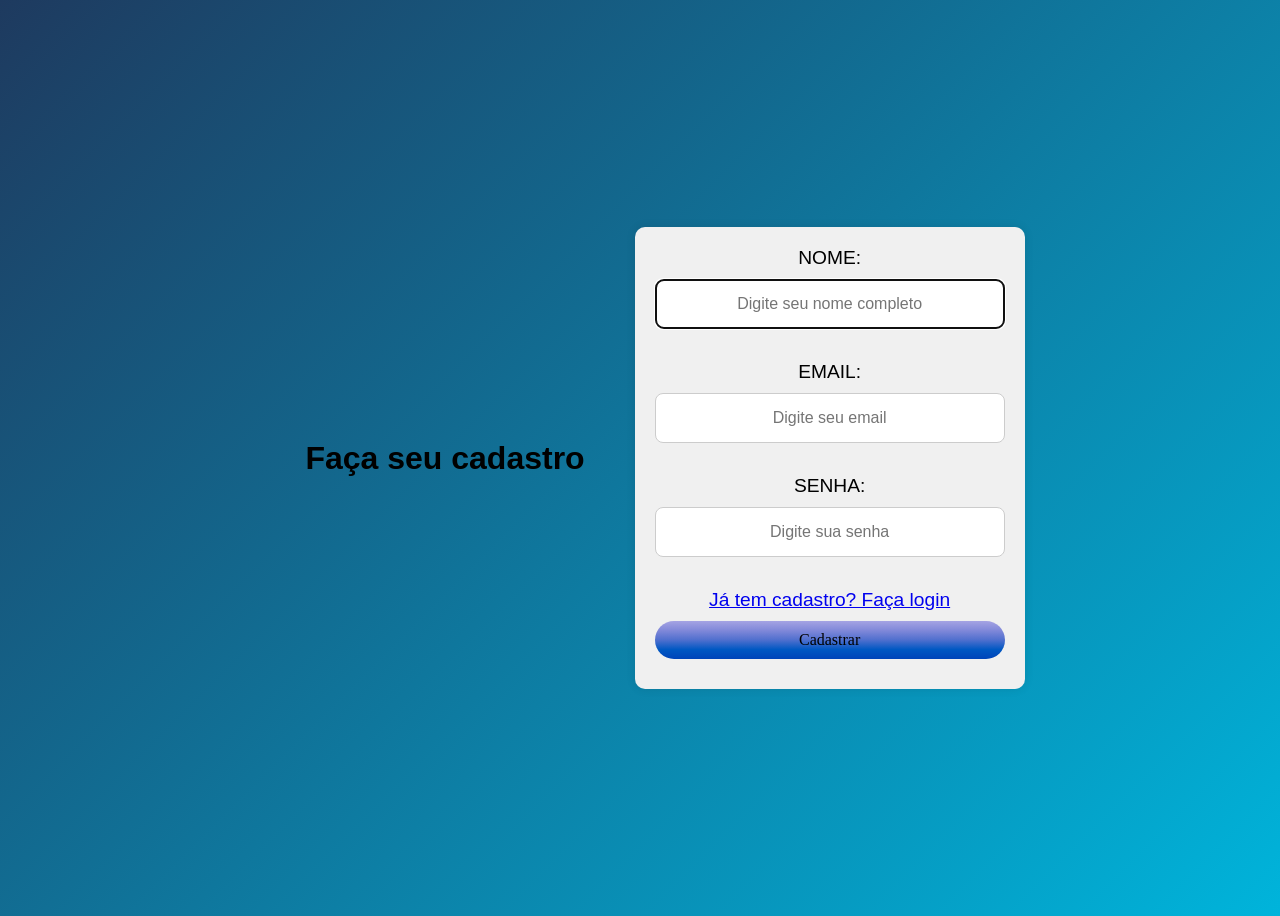
<file: Login/HTML/index.html>
<!DOCTYPE html>
<html lang="en">
<head>
    <meta charset="UTF-8">
    <meta name="viewport" content="width=device-width, initial-scale=1.0">
    <link rel="stylesheet" href="../CSS/style.css">
    <title>Login</title>
</head>
<body>

    <h1 id="h1">Faça seu cadastro</h1>
    <div class="cadastro">
        <form action="cadastrar.php" method="post">
            <label for="nome" id="lnome">NOME:</label>
            <input type="text" name="nome" id="nome" style="display: block;" autofocus placeholder="Digite seu nome completo">
            <br>
            <label for="email" id="lemail">EMAIL:</label>
            <input type="email" name="email" id="email" style="display: block;" placeholder="Digite seu email">
            <br>
            <label for="senha" id="lsenha">SENHA:</label>
            <input type="password" name="senha" id="senha" style="display: block;" placeholder="Digite sua senha">
            <br>
            <a href="login.php" id="icadastro">Já tem cadastro? Faça login</a>
            <br>
            <input type="submit" id="botão" value="Cadastrar">
        </form>
    </div>
</body>
</html>
</file>
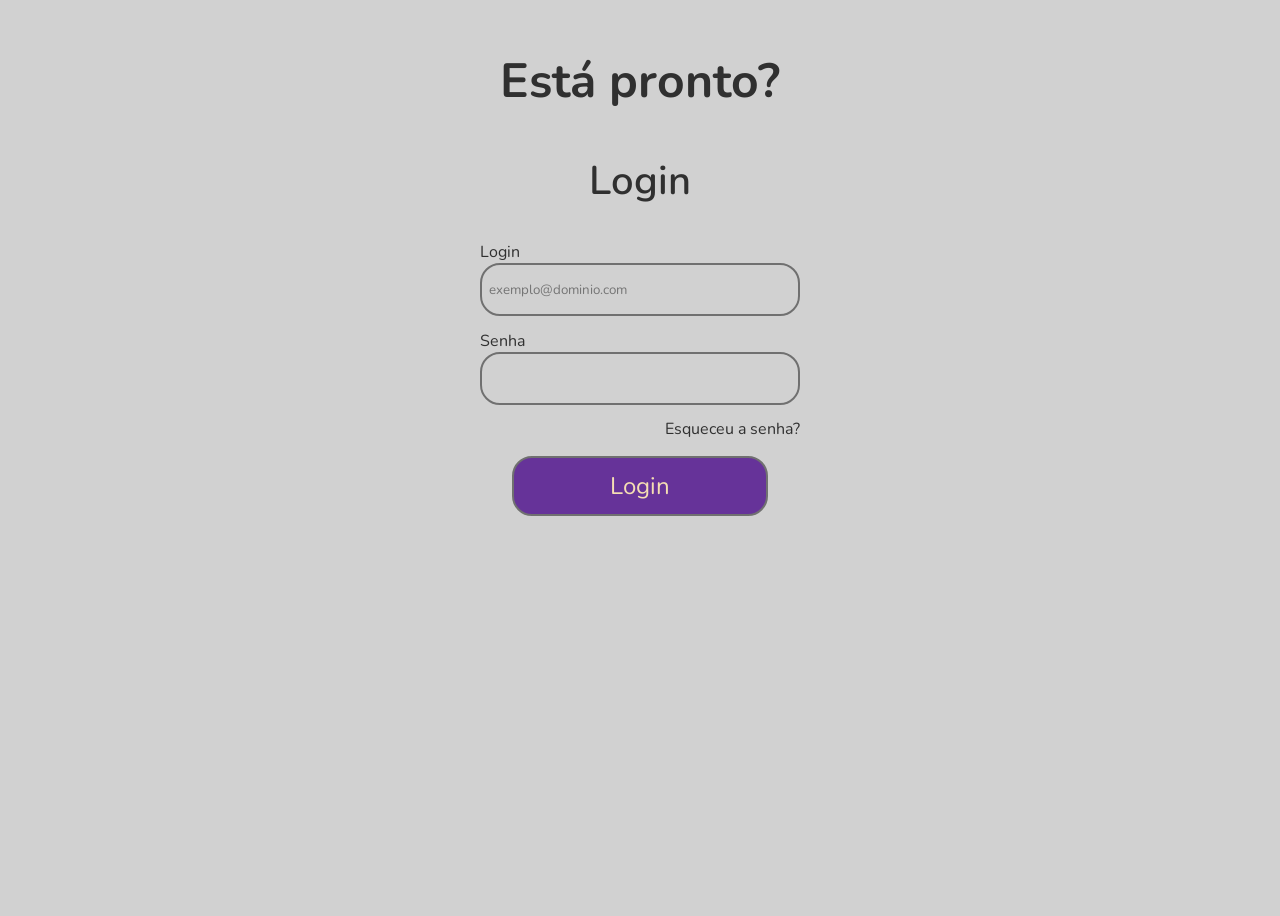
<file: Login.html>
<style>
    @import url('https://fonts.googleapis.com/css2?family=Nunito:wght@200;400;600;700;900&display=swap');
  </style>
  
  <body>
    <main>
      <section class="container login">
        <head><link rel="stylesheet" href="login.css"></head>
        <h1>Está pronto?</h1>
        <h2>Login</h2>
        <label for="loginEmail">Login</label>
        <input type="email" id="loginEmail" placeholder="exemplo@dominio.com" />
        <label for="loginPassword">Senha</label>
        <input type="password" id="loginPassword" />
        <div class="text-right">
          <a type="link" href="#" class="forgot-passwd">Esqueceu a senha?</a>
        </div>
        <button class="login" type="submit">Login</buton>
      </section>
    </main>
  </body>
</file>
<file: Login/CSS/style.css>
body {
    display: flex;
    justify-content: center;
    align-items: center;
    height: 100vh;
    background: linear-gradient(135deg, #1e3a5f, #00b4db); /* Degradê azul */
    font-family: Arial, sans-serif;
    
}

.cadastro input{ /* Campos de texto */
    width: 350px;
    padding: 15px;
    background-color: #fff;
    border: 1px solid #ccc;
    border-radius: 8px;
    margin-top: 10px;
    margin-bottom: 10px;
    box-sizing: border-box;
    font-size: 16px;
    text-align: center;

}

.cadastro{ /* Formulário/fundo */
    width: 350px;
    padding: 20px;
    background-color: #f0f0f0;
    border-radius: 10px;
    box-shadow: 0 0 10px rgba(0, 0, 0, 0.1);
    text-align: center;
    font-family: Impact, Haettenschweiler, 'Arial Narrow Bold', sans-serif;
    font-size: larger;
}

h1 {
    color: rgb(0, 0, 0);
    padding: 50px;
    text-align: center;

}

jatemcadastro {
    background-color: rgb(255, 0, 0);
    padding: 100px;
    text-align: right;

}

#lnome { 
    margin-top: 10px;
    margin-bottom: 10px;
    color: rgb(0, 0, 0);
    
}


#lemail { 
    margin-top: 10px; 
    margin-bottom: 10px;
    color: rgb(0, 0, 0);
    font-style: unset;
    
}

#lsenha { 
    color: rgb(0, 0, 0);
    margin-top: 10px;
    margin-bottom: 10px;
}

#botão {
    background-image: linear-gradient(180deg, #a5a3e3 0, #8088d9 25%, #4f6fce 50%, #0058c3 75%, #0044b9 100%);
    color: rgb(0, 0, 0);
    font-family: Marker Felt, fantasy;
    padding: 10px;
    border: none;
    border-radius: 100px;
    cursor: pointer;
    margin-top: 10px;
    margin-bottom: 10px;
    transition: background-color 0.3s ease, transform 0.3s ease;
}

#botão:hover {
    background-color: rgb(0, 0, 0);
    color: rgb(255, 255, 255);
    transform: scale(1.05);
}

#botão:active {
    transform: scale(0.95);
}
</file>
<file: login.css>
* {
    box-sizing: border-box;
  }
  
  body {
    min-height: 100vh;
  }
  
  body,
  input,
  button,
  a {
    background: #d1d1d1;
    font-family: "Nunito", sans-serif;
    text-decoration: none;
    color: #303030;
  }
  
  a:hover {
    text-decoration: underline;
    color: rebeccapurple;
  }
  
  main {
    display: flex;
    flex-flow: column;
    align-items: center;
  }
  
  .container {
    width: 25vw;
  }
  
  h1,
  h2 {
    text-align: center;
  }
  
  h1 {
    font-size: 3em;
    font-weight: 700;
  }
  
  h2 {
    font-size: 2.5em;
    font-weight: 600;
  }
  
  label,
  button,
  input[type="email"],
  input[type="password"] {
    display: block;
  }
  
  .forgot-passwd {
    display: inline-block;
  }
  
  input[type="email"],
  input[type="password"],
  .forgot-passwd {
    margin-bottom: 1em;
  }
  
  input[type="email"],
  input[type="password"] {
    border: 2px solid #707070;
    border-radius: 20px;
    height: 4em;
    width: 100%;
    padding: 0.5em;
  }
  
  button.login {
    border: 2px solid #707070;
    border-radius: 20px;
    background: rebeccapurple;
    color: wheat;
    font-size: 1.5em;
    width: 80%;
    padding: 0.5em;
    margin: 0 auto;
  }
  
  .text-right {
    text-align: right;
  }
</file>
